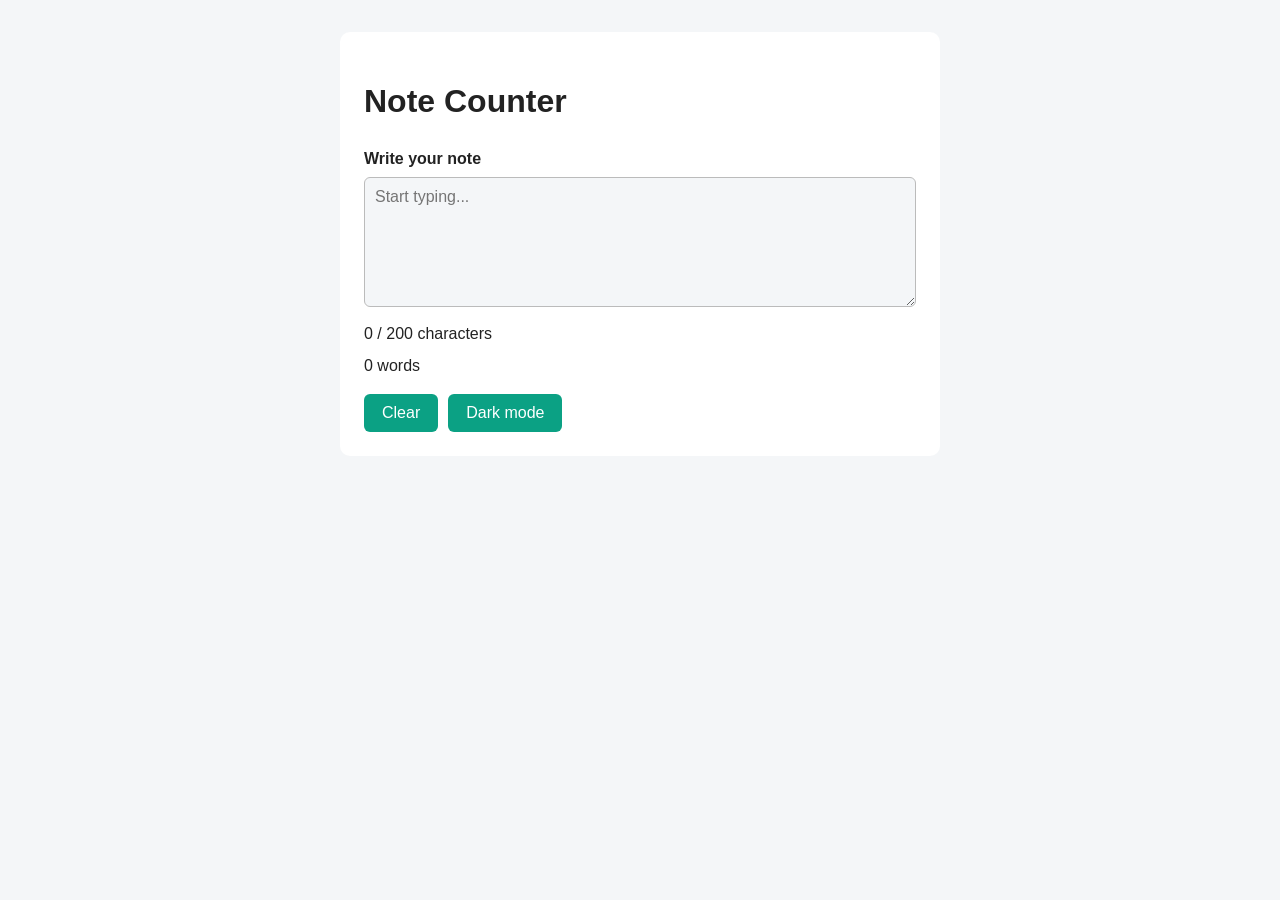
<file: day4/index.html>
<!DOCTYPE html>
<html lang="en">
  <head>
    <meta charset="UTF-8">
    <meta name="viewport" content="width=device-width, initial-scale=1.0">
    <title>Note Counter</title>
    <link rel="stylesheet" href="style.css">
    <script src="script.js" defer></script>
  </head>
  <body>
    <main>
      <h1>Note Counter</h1>

      <label for="note-text">Write your note</label>
      <textarea id="note-text" rows="6" placeholder="Start typing..."></textarea>

      <p id="char-count">0 / 200 characters</p>
      <p id="word-count">0 words</p>

      <div class="buttons">
        <button id="clear-btn" type="button">Clear</button>
        <button id="theme-toggle" type="button">Dark mode</button>
      </div>
    </main>
  </body>
</html>
</file>
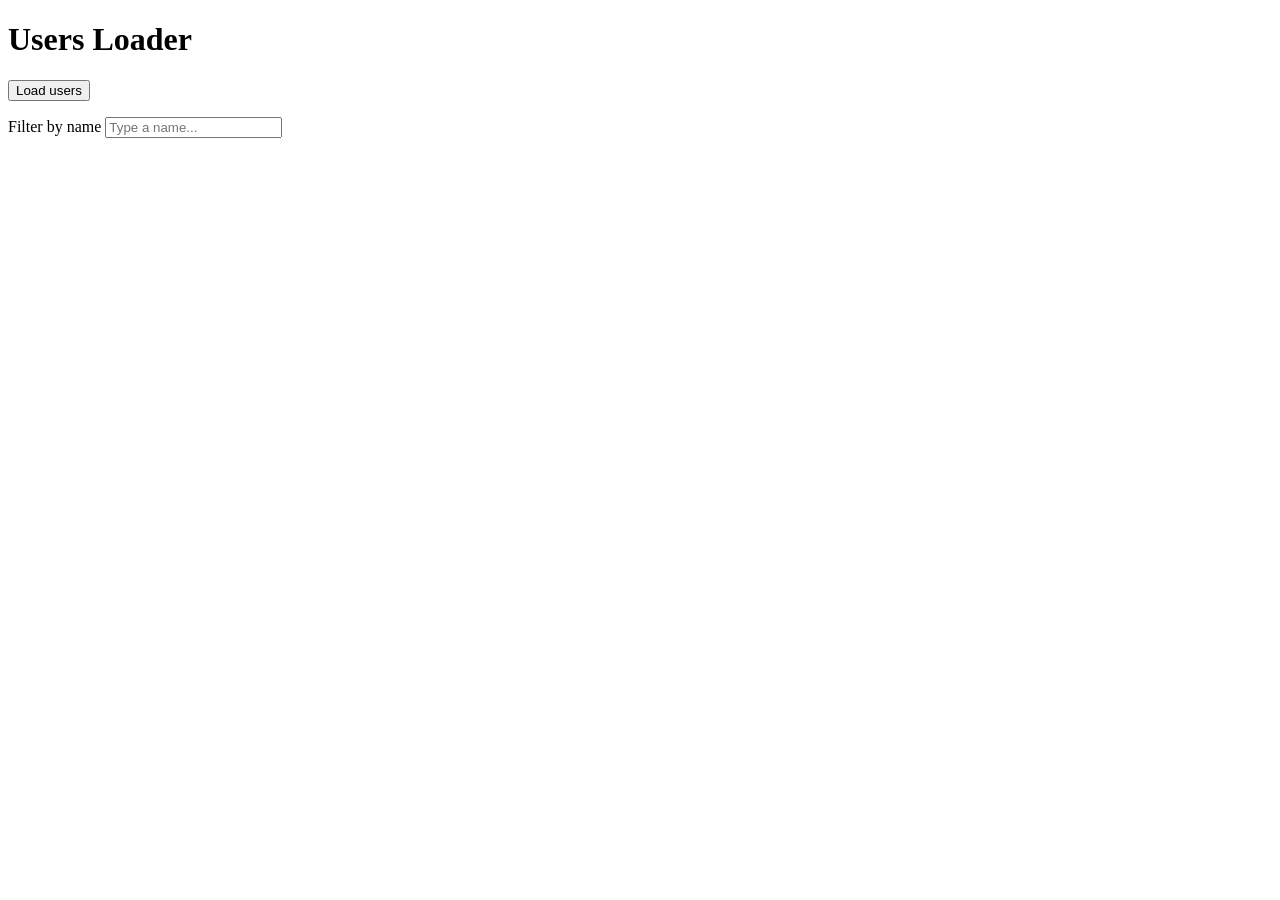
<file: day5/index.html>
<!DOCTYPE html>
<html lang="en">
  <head>
    <meta charset="UTF-8">
    <meta name="viewport" content="width=device-width, initial-scale=1.0">
    <title>Users Loader</title>
    <script src="users.js" defer></script>
  </head>
  <body>
    <h1>Users Loader</h1>

    <button id="load-users" type="button">Load users</button>

    <p>
      <label for="filter-input">Filter by name</label>
      <input type="text" id="filter-input" placeholder="Type a name...">
    </p>

    <p id="status"></p>

    <ul id="users-list"></ul>
  </body>
</html>
</file>
<file: day4/style.css>
/* the light theme colours */
:root {
  --bg-color: #f4f6f8;
  --text-color: #222222;
  --card-color: #ffffff;
  --border-color: #bbbbbb;
  --button-color: #0ba184;
  --button-text: #ffffff;
  --warning-color: #e07b00;
  --over-color: #c0141c;
}

/* the dark theme, same names with new values */
body.dark {
  --bg-color: #1b1d21;
  --text-color: #eaeaea;
  --card-color: #2a2d33;
  --border-color: #555555;
  --button-color: #14c4a2;
  --button-text: #10211d;
  --warning-color: #ffa94d;
  --over-color: #ff6b6b;
}

*,
*::before,
*::after {
  box-sizing: border-box;
}

body {
  margin: 0;
  font-family: "Segoe UI", Arial, sans-serif;
  background-color: var(--bg-color);
  color: var(--text-color);
  line-height: 1.5;
}

main {
  max-width: 600px;
  margin: 32px auto;
  padding: 24px;
  background-color: var(--card-color);
  border-radius: 10px;
}

label {
  display: block;
  font-weight: bold;
  margin-bottom: 6px;
}

textarea {
  width: 100%;
  padding: 10px;
  font-family: inherit;
  font-size: 1rem;
  background-color: var(--bg-color);
  color: var(--text-color);
  border: 1px solid var(--border-color);
  border-radius: 6px;
}

/* the counter text */
#char-count,
#word-count {
  margin: 8px 0;
}

/* orange when getting close to the limit */
.warning {
  color: var(--warning-color);
}

/* red and bold when over the limit */
.over {
  color: var(--over-color);
  font-weight: bold;
}

.buttons {
  display: flex;
  gap: 10px;
  margin-top: 16px;
}

button {
  background-color: var(--button-color);
  color: var(--button-text);
  border: none;
  padding: 10px 18px;
  border-radius: 6px;
  font-size: 1rem;
  cursor: pointer;
  transition: opacity 0.2s ease;
}

button:hover {
  opacity: 0.85;
}
</file>
